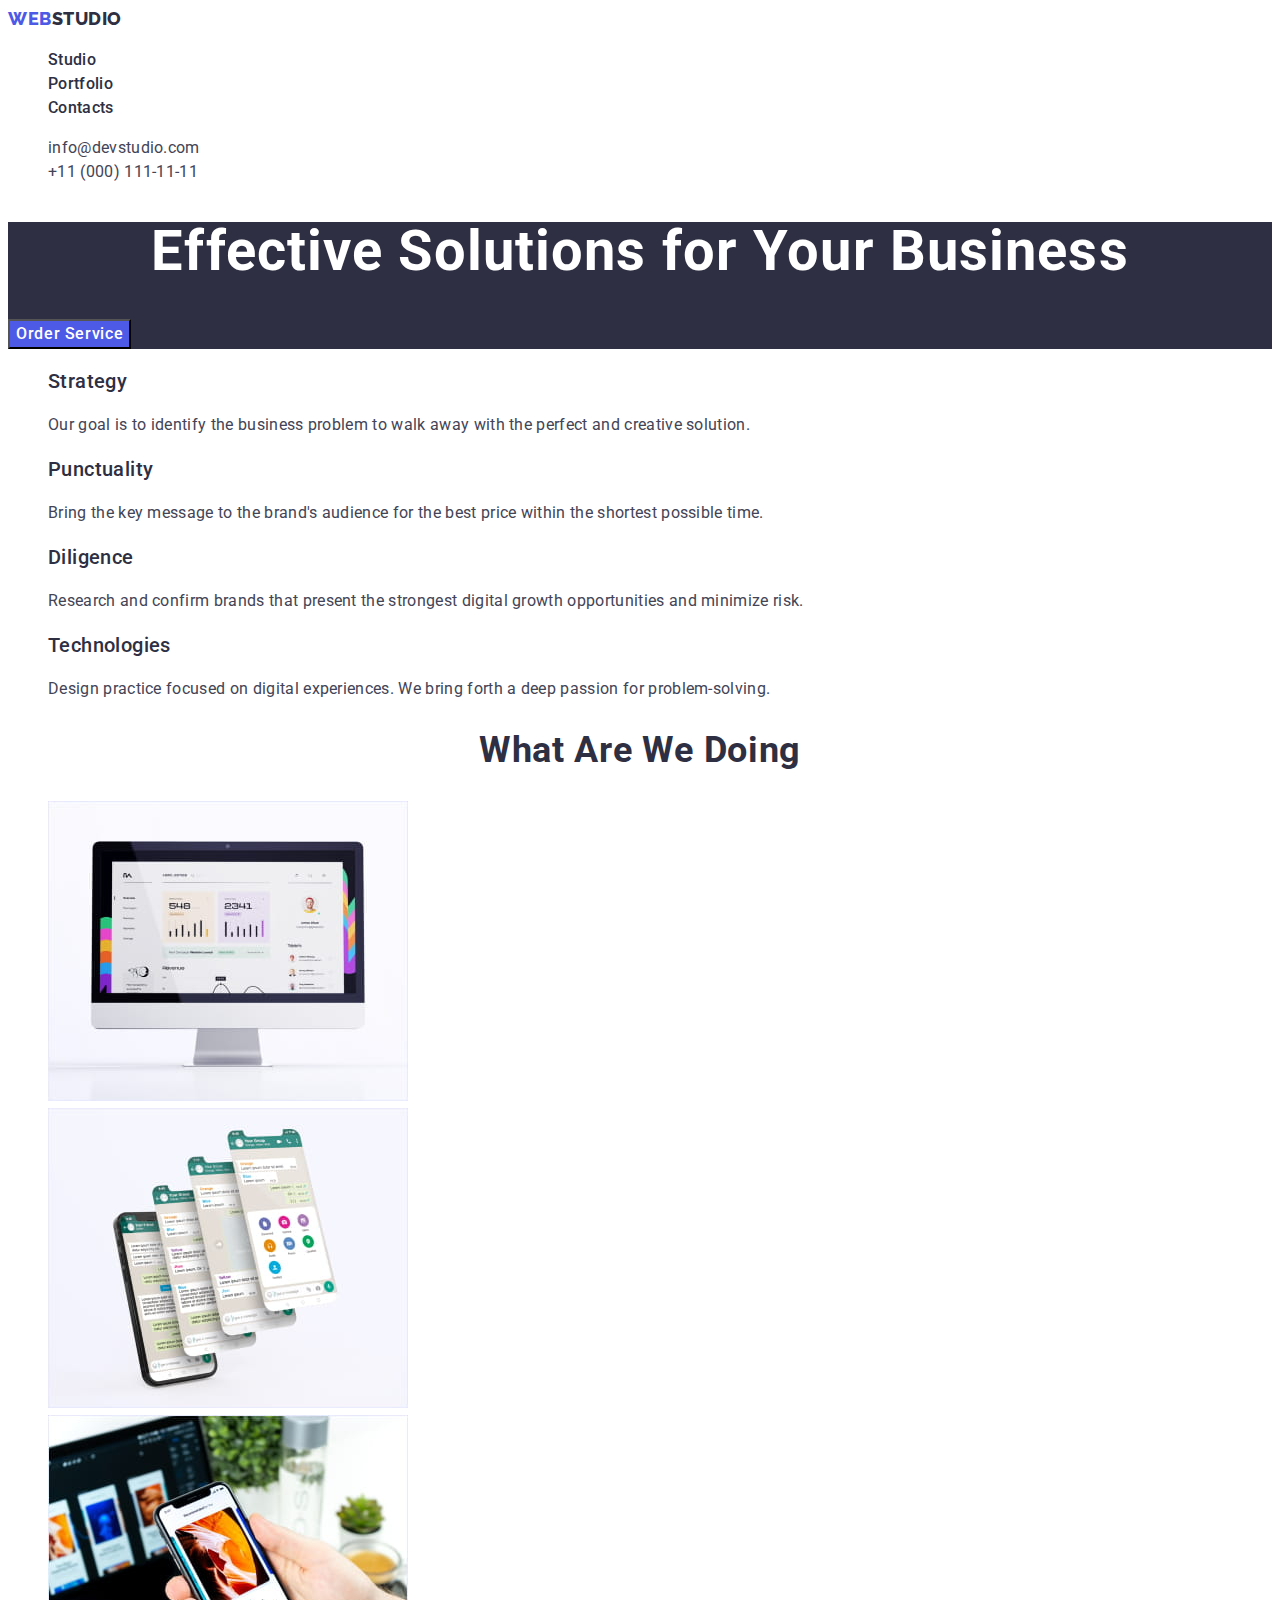
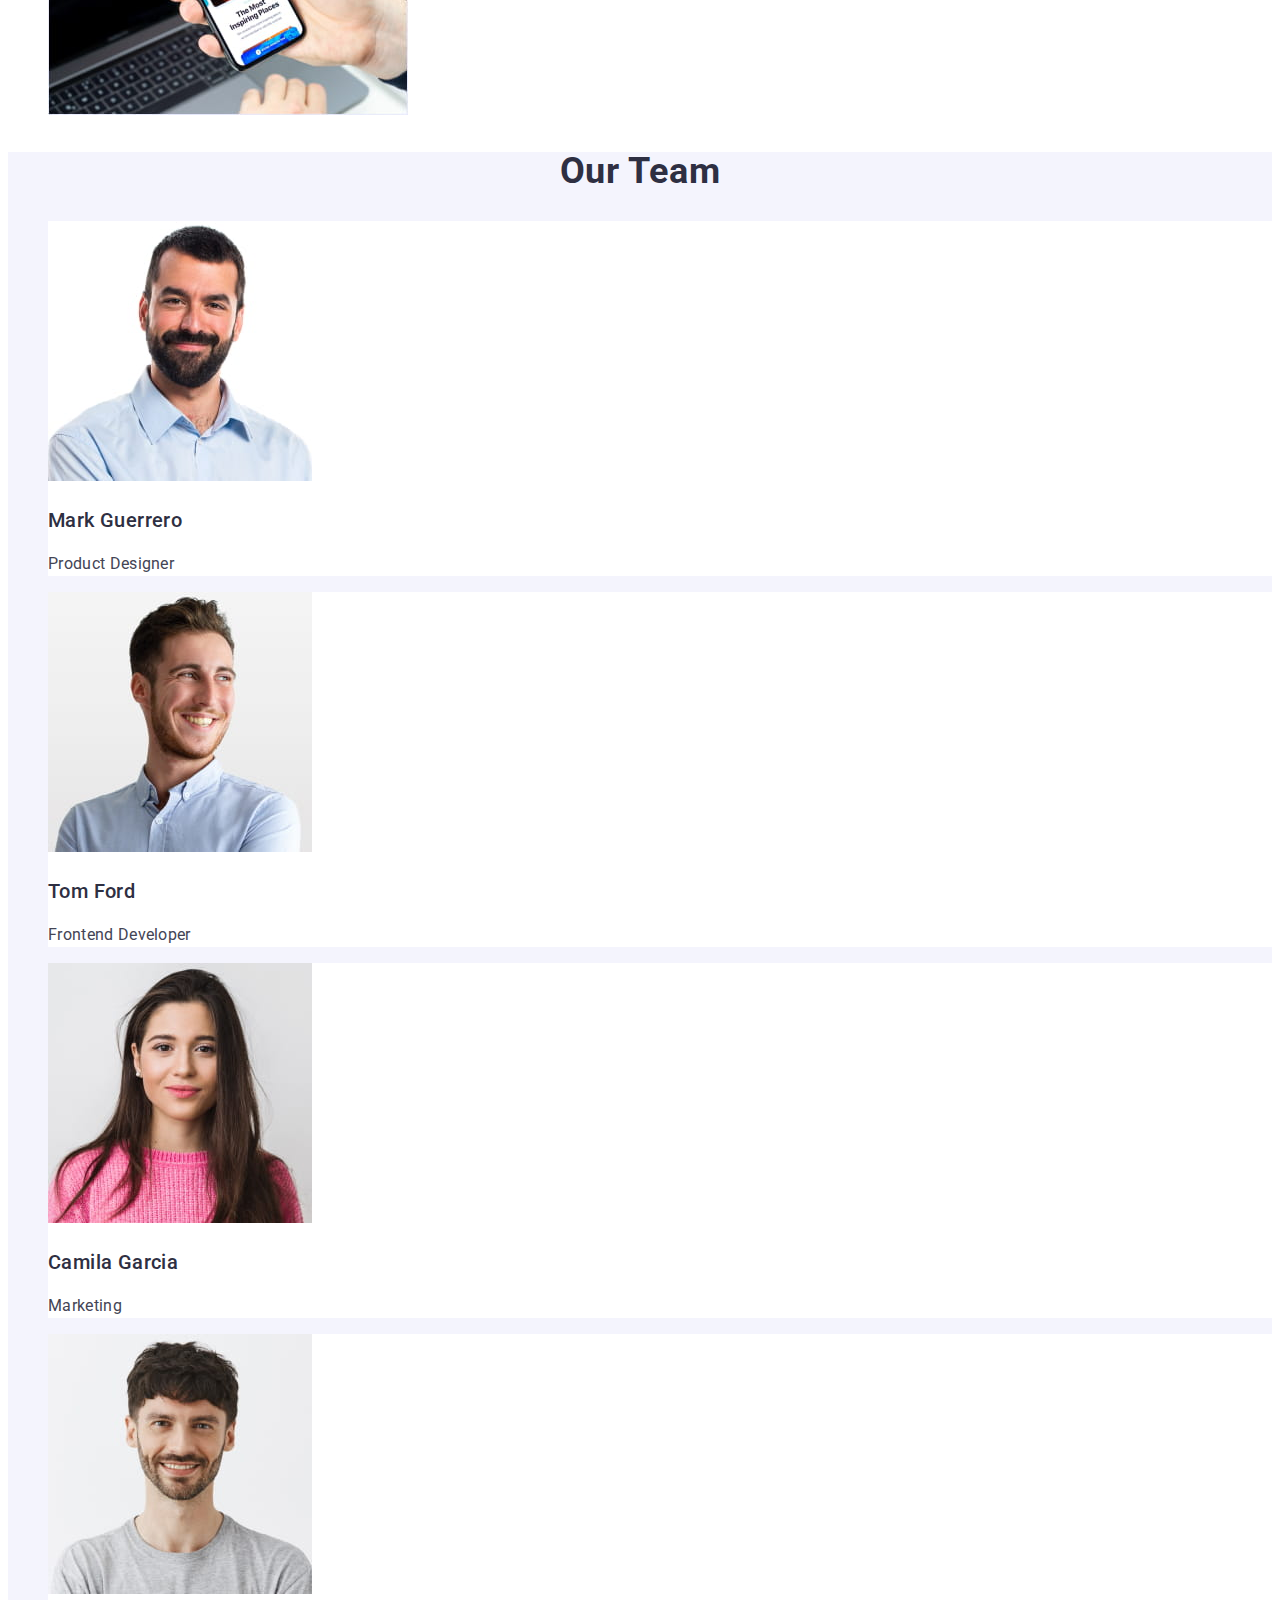
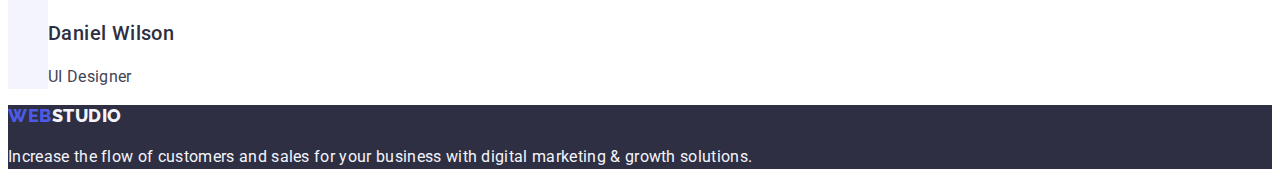
<file: index.html>
<!DOCTYPE html>
<html lang="en">
  <head>
    <meta charset="UTF-8" />
    <meta http-equiv="X-UA-Compatible" content="IE=edge" />
    <meta name="viewport" content="width=device-width, initial-scale=1.0" />
    <title>Studio</title>
    <link rel="preconnect" href="https://fonts.googleapis.com" />
    <link rel="preconnect" href="https://fonts.gstatic.com" crossorigin />
    <link
      href="https://fonts.googleapis.com/css2?family=Raleway:wght@800&family=Roboto:wght@400;500;700;900&display=swap"
      rel="stylesheet"
    />
    <link rel="stylesheet" href="./css/styles.css" />
  </head>
  <body>
    <!-- Header -->
    <header>
      <nav class="header-nav">
        <a href="./index.html" class="header-logo link"
          >Web<span class="header-logo-accent">Studio</span></a
        >
        <ul class="header-nav-list list">
          <li>
            <a href="./index.html" class="header-nav-item link">Studio</a>
          </li>
          <li>
            <a href="./portfolio.html" class="header-nav-item link"
              >Portfolio</a
            >
          </li>
          <li><a href="" class="header-nav-item link">Contacts</a></li>
        </ul>
      </nav>
      <address class="header-contacts">
        <ul class="header-contacts-list list">
          <li>
            <a
              href="mailto:info@devstudio.com"
              class="header-contacts-item link"
              >info@devstudio.com</a
            >
          </li>
          <li>
            <a href="tel:+110001111111" class="header-contacts-item link"
              >+11 (000) 111-11-11</a
            >
          </li>
        </ul>
      </address>
    </header>
    <!-- Main -->
    <main>
      <!-- Hero section -->
      <section class="hero-dark-bg">
        <h1 class="hero-title">Effective Solutions for Your Business</h1>
        <button type="button" class="button hero-btn">Order Service</button>
      </section>
      <!-- Features section -->
      <section class="feature">
        <h2 class="visually-hidden">Features</h2>
        <ul class="list">
          <li>
            <h3 class="feature-subtitle">Strategy</h3>
            <p class="feature-descr">
              Our goal is to identify the business problem to walk away with the
              perfect and creative solution.
            </p>
          </li>
          <li>
            <h3 class="feature-subtitle">Punctuality</h3>
            <p class="feature-descr">
              Bring the key message to the brand's audience for the best price
              within the shortest possible time.
            </p>
          </li>
          <li>
            <h3 class="feature-subtitle">Diligence</h3>
            <p class="feature-descr">
              Research and confirm brands that present the strongest digital
              growth opportunities and minimize risk.
            </p>
          </li>
          <li>
            <h3 class="feature-subtitle">Technologies</h3>
            <p class="feature-text">
              Design practice focused on digital experiences. We bring forth a
              deep passion for problem-solving.
            </p>
          </li>
        </ul>
      </section>
      <!-- Duties section -->
      <section>
        <h2 class="duties-title">What are we doing</h2>
        <ul class="list">
          <li>
            <img
              src="./images/duties-section/monitor.jpg"
              alt="a computer monitor"
              width="360"
              height="300"
            />
          </li>
          <li>
            <img
              src="./images/duties-section/phone.jpg"
              alt="a phone with a lot of tabs"
              width="360"
              height="300"
            />
          </li>
          <li>
            <img
              src="./images/duties-section/handwithaphone.jpg"
              alt="a hand holding a phone"
              width="360"
              height="300"
            />
          </li>
        </ul>
      </section>
      <!-- Team section -->
      <section class="team team-bg">
        <h2 class="team-title">Our Team</h2>
        <ul class="list">
          <li class="team-item-bg">
            <img
              src="./images/team-section/mark_guerrero.jpg"
              alt="a worker"
              width="264"
              height="260"
            />
            <h3 class="team-worker-name">Mark Guerrero</h3>
            <p class="team-worker-role">Product Designer</p>
          </li>
          <li class="team-item-bg">
            <img
              src="./images/team-section/tom_ford.jpg"
              alt="a worker"
              width="264"
              height="260"
            />
            <h3 class="team-worker-name">Tom Ford</h3>
            <p class="team-worker-role">Frontend Developer</p>
          </li>
          <li class="team-item-bg">
            <img
              src="./images/team-section/camila_garcia.jpg"
              alt="a worker"
              width="264"
              height="260"
            />
            <h3 class="team-worker-name">Camila Garcia</h3>
            <p class="team-worker-role">Marketing</p>
          </li>
          <li class="team-item-bg">
            <img
              src="./images/team-section/daniel_wilson.jpg"
              alt="a worker"
              width="264"
              height="260"
            />
            <h3 class="team-worker-name">Daniel Wilson</h3>
            <p class="team-worker-role">UI Designer</p>
          </li>
        </ul>
      </section>
    </main>
    <!-- Footer -->
    <footer class="footer-dark-bg footer">
      <a href="./index.html" class="footer-logo link"
        >Web<span class="footer-logo-accent">Studio</span></a
      >
      <p class="footer-text">
        Increase the flow of customers and sales for your business with digital
        marketing & growth solutions.
      </p>
    </footer>
  </body>
</html>
</file>
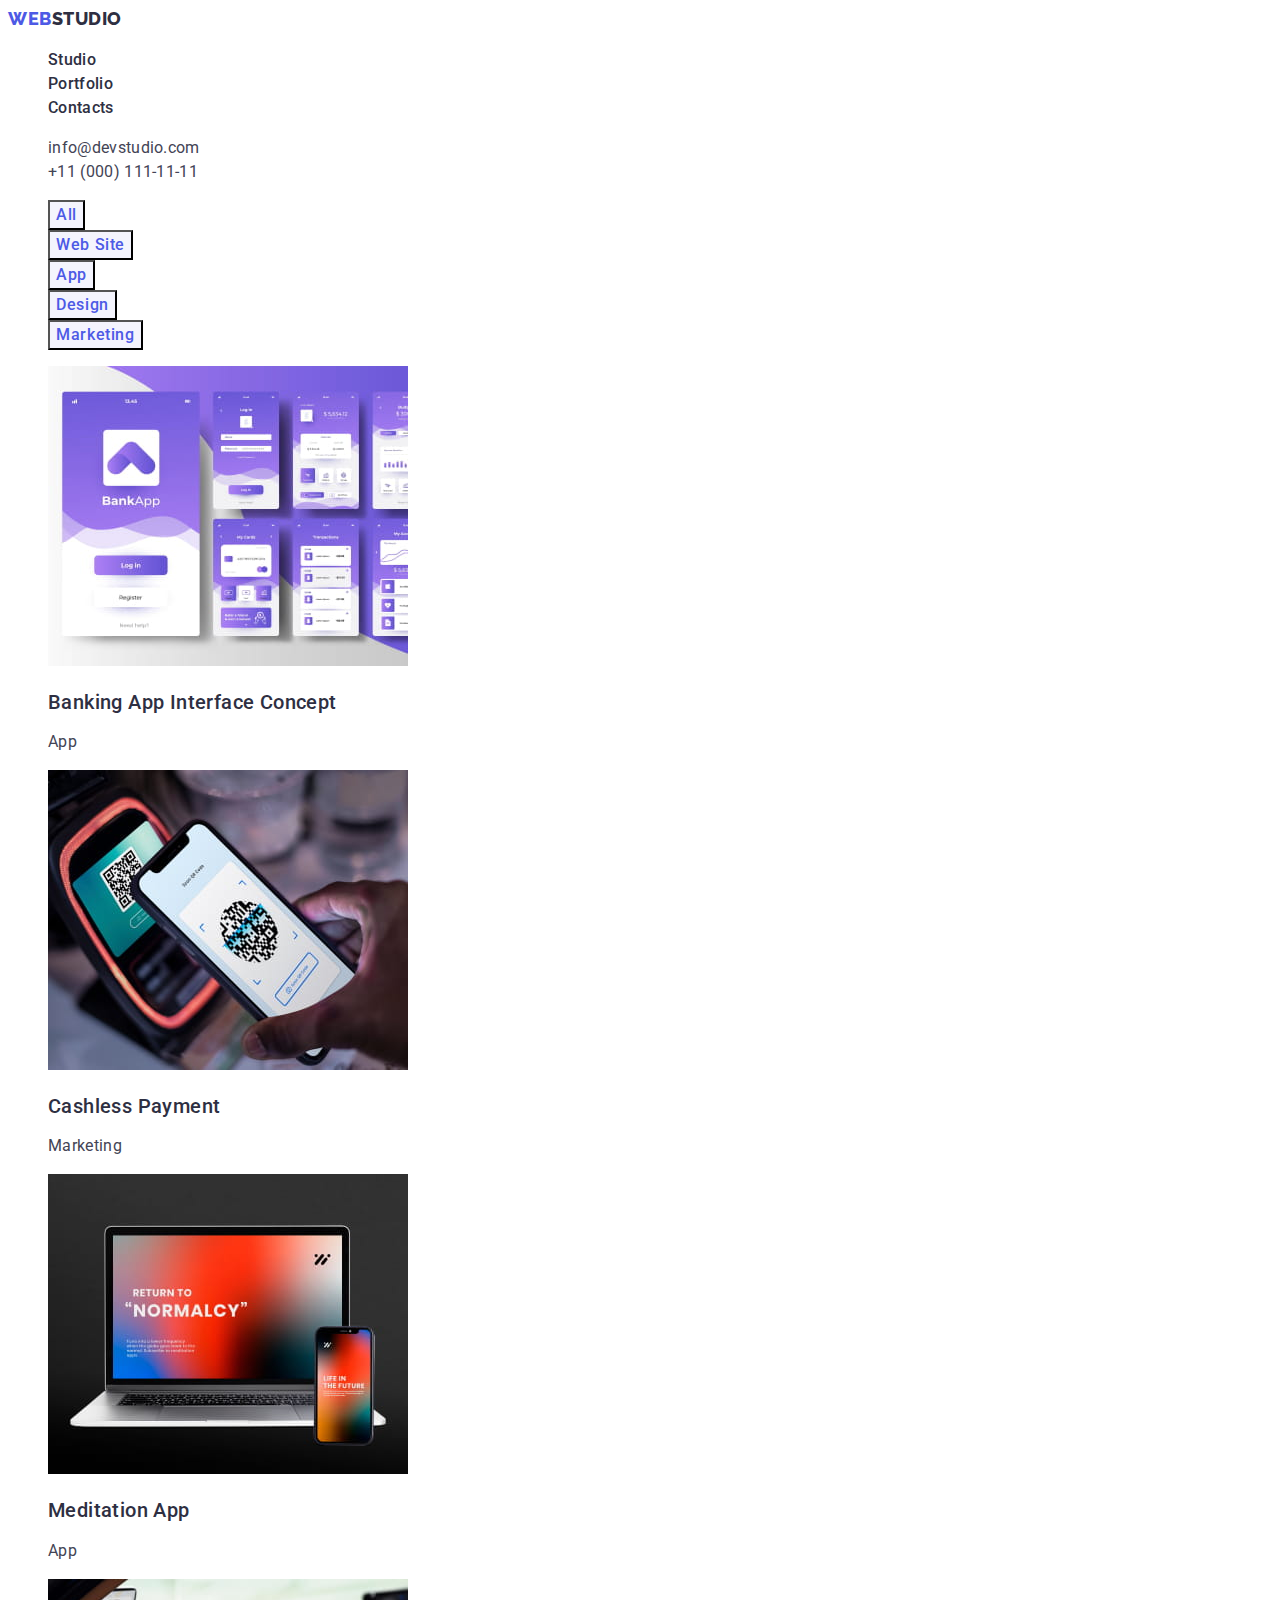
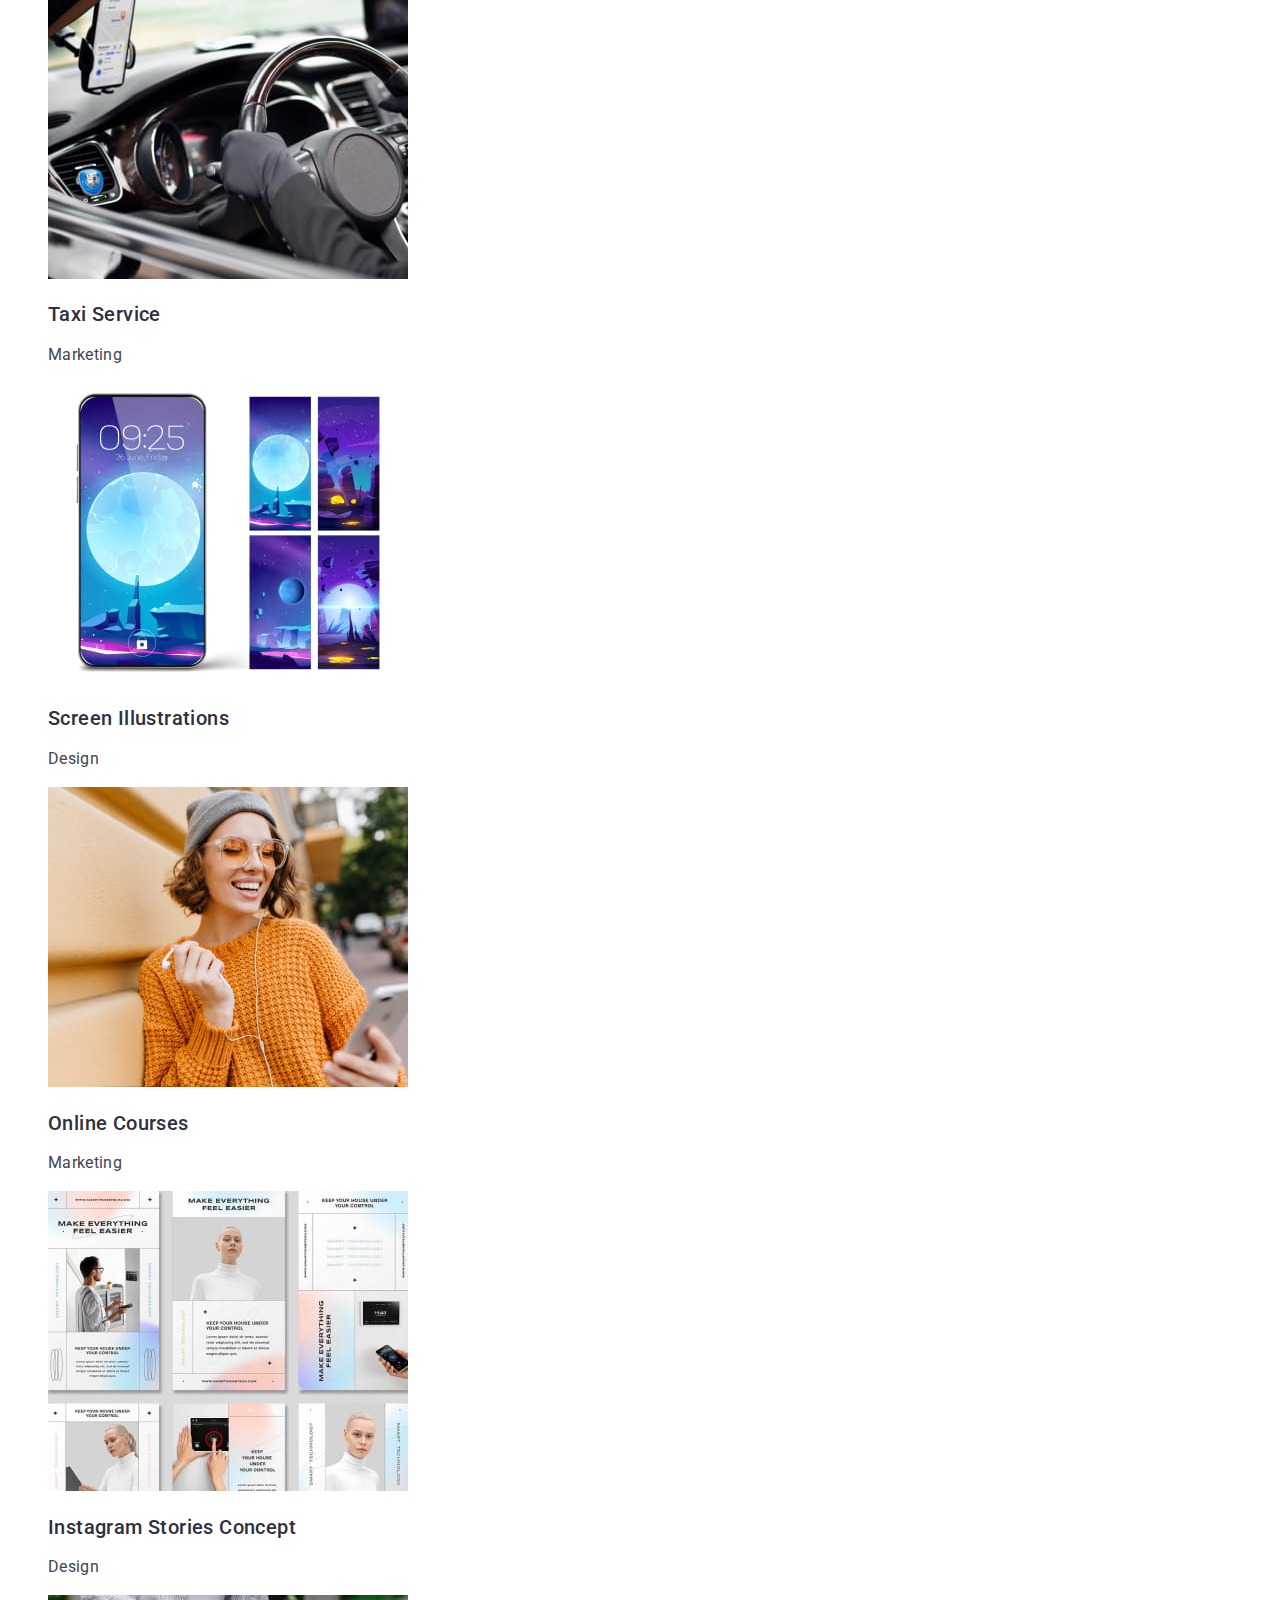
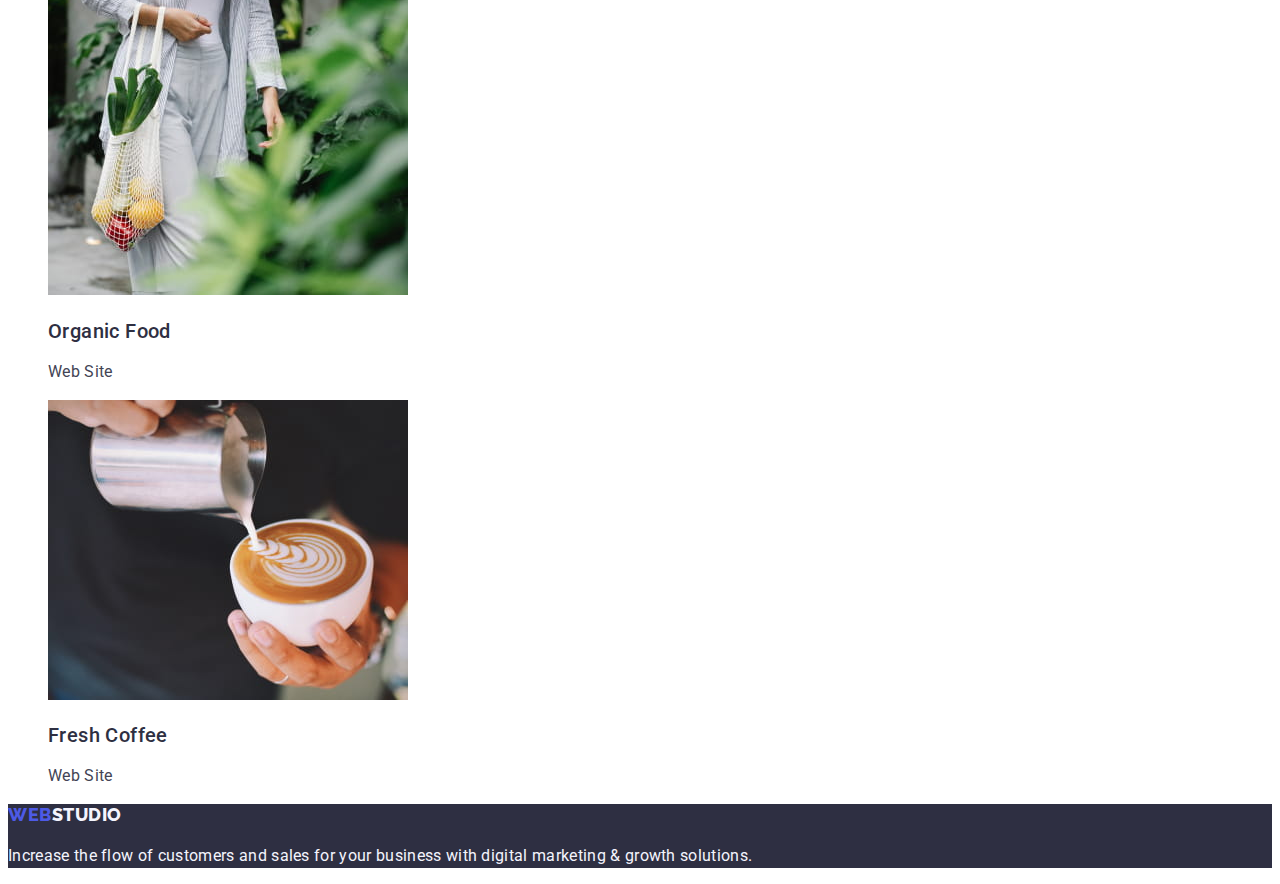
<file: portfolio.html>
<!DOCTYPE html>
<html lang="en">
  <head>
    <meta charset="UTF-8" />
    <meta http-equiv="X-UA-Compatible" content="IE=edge" />
    <meta name="viewport" content="width=device-width, initial-scale=1.0" />
    <title>Portfolio</title>
    <link rel="preconnect" href="https://fonts.googleapis.com" />
    <link rel="preconnect" href="https://fonts.gstatic.com" crossorigin />
    <link
      href="https://fonts.googleapis.com/css2?family=Raleway:wght@800&family=Roboto:wght@400;500;700;900&display=swap"
      rel="stylesheet"
    />
    <link rel="stylesheet" href="./css/styles.css" />
  </head>
  <body>
    <!-- Header -->
    <header>
      <nav class="header-nav">
        <a href="./index.html" class="header-logo link"
          >Web<span class="header-logo-accent">Studio</span></a
        >
        <ul class="header-nav-list list">
          <li>
            <a href="./index.html" class="header-nav-item link">Studio</a>
          </li>
          <li>
            <a href="./portfolio.html" class="header-nav-item link"
              >Portfolio</a
            >
          </li>
          <li><a href="" class="header-nav-item link">Contacts</a></li>
        </ul>
      </nav>
      <address class="header-contacts">
        <ul class="header-contacts-list list">
          <li>
            <a
              href="mailto:info@devstudio.com"
              class="header-contacts-item link"
              >info@devstudio.com</a
            >
          </li>
          <li>
            <a href="tel:+110001111111" class="header-contacts-item link"
              >+11 (000) 111-11-11</a
            >
          </li>
        </ul>
      </address>
    </header>
    <!-- Main -->
    <main>
      <section>
        <h1 class="visually-hidden">Portfolio</h1>
        <ul class="list">
          <li>
            <button type="button" class="button filter-btn">All</button>
          </li>
          <li>
            <button type="button" class="button filter-btn">Web Site</button>
          </li>
          <li>
            <button type="button" class="button filter-btn">App</button>
          </li>
          <li>
            <button type="button" class="button filter-btn">Design</button>
          </li>
          <li>
            <button type="button" class="button filter-btn">Marketing</button>
          </li>
          <!-- Works section -->
        </ul>
        <ul class="list">
          <li>
            <a href="" class="link">
              <img
                src="./images/portfolio-page/banking.jpg"
                alt="a variety of the baking app interface's designs"
                width="360"
                height="300"
              />
              <h2 class="works-subtitle">Banking App Interface Concept</h2>
              <p class="works-descr">App</p></a
            >
          </li>
          <li>
            <a href="" class="link">
              <img
                src="./images/portfolio-page/payment.jpg"
                alt=" a person doing a cashless payment"
                width="360"
                height="300"
              />
              <h2 class="works-subtitle">Cashless Payment</h2>
              <p class="works-descr">Marketing</p></a
            >
          </li>
          <li>
            <a href="" class="link">
              <img
                src="./images/portfolio-page/meditation.jpg"
                alt="a laptop and a phone with the meditation app opened"
                width="360"
                height="300"
              />
              <h2 class="works-subtitle">Meditation App</h2>
              <p class="works-descr">App</p></a
            >
          </li>
          <li>
            <a href="" class="link">
              <img
                src="./images/portfolio-page/taxi.jpg"
                alt="a person driving a car"
                width="360"
                height="300"
              />
              <h2 class="works-subtitle">Taxi Service</h2>
              <p class="works-descr">Marketing</p></a
            >
          </li>
          <li>
            <a href="" class="link">
              <img
                src="./images/portfolio-page/illustation.jpg"
                alt="a phone and several screen Illustrations"
                width="360"
                height="300"
              />
              <h2 class="works-subtitle">Screen Illustrations</h2>
              <p class="works-descr">Design</p></a
            >
          </li>
          <li>
            <a href="" class="link">
              <img
                src="./images/portfolio-page/courses.jpg"
                alt="a girl holding a phone and looking at its screen"
                width="360"
                height="300"
              />
              <h2 class="works-subtitle">Online Courses</h2>
              <p class="works-descr">Marketing</p></a
            >
          </li>
          <li>
            <a href="" class="link">
              <img
                src="./images/portfolio-page/instastories.jpg"
                alt="several designed pages"
                width="360"
                height="300"
              />
              <h2 class="works-subtitle">Instagram Stories Concept</h2>
              <p class="works-descr">Design</p></a
            >
          </li>
          <li>
            <a href="" class="link">
              <img
                src="./images/portfolio-page/food.jpg"
                alt="a person holding a bag with food"
                width="360"
                height="300"
              />
              <h2 class="works-subtitle">Organic Food</h2>
              <p class="works-descr">Web Site</p></a
            >
          </li>
          <li>
            <a href="" class="link">
              <img
                src="./images/portfolio-page/coffee.jpg"
                alt="a hand holding a cup of coffee"
                width="360"
                height="300"
              />
              <h2 class="works-subtitle">Fresh Coffee</h2>
              <p class="works-descr">Web Site</p></a
            >
          </li>
        </ul>
      </section>
    </main>
    <!-- Footer -->
    <footer class="footer-dark-bg footer">
      <a href="./index.html" class="footer-logo link"
        >Web<span class="footer-logo-accent">Studio</span></a
      >
      <p class="footer-text">
        Increase the flow of customers and sales for your business with digital
        marketing & growth solutions.
      </p>
    </footer>
  </body>
</html>
</file>
<file: css/styles.css>
:root {
  --primary-bg-color: #ffffff;
  --secondary-bg-color: #2e2f42;
  --tertiary-bg-color: #f4f4fd;
  --primary-text-color: #434455;
  --secondary-text-color: #2e2f42;
  --accent-color: #4d5ae5;
  --secondary-accent-color: #404bbf;
}

body {
  background-color: var(--primary-bg-color);
  color: var(--primary-text-color);
  font-family: Roboto, sans-serif;
  font-size: 16px;
  line-height: 1.5;
  letter-spacing: 0.02em;
}

.list {
  list-style: none;
}

.link {
  text-decoration: none;
}

.button {
  font-family: Roboto, sans-serif;
  cursor: pointer;
}

.visually-hidden {
  position: absolute;
  width: 1px;
  height: 1px;
  margin: -1px;
  border: 0;
  padding: 0;

  white-space: nowrap;
  clip-path: inset(100%);
  clip: rect(0 0 0 0);
  overflow: hidden;
}

/* Header */

/* Logo */
.header-logo {
  color: #4d5ae5;
  font-family: Raleway, sans-serif;
  font-weight: 800;
  font-size: 18px;
  line-height: 1.17;
  letter-spacing: 0.03em;
  text-transform: uppercase;
}

.header-logo-accent {
  color: var(--secondary-text-color);
}

.header-nav-item {
  color: var(--secondary-text-color);
  font-weight: 500;
  font-size: 16px;
  line-height: 1.5;
}

/* .current { */
/* color: var(--accent-color); */
/* } */

.header-nav-item:hover,
.header-nav-item:focus {
  color: #404bbf;
}

.header-contacts {
  font-style: normal;
}

.header-contacts-item {
  color: var(--primary-text-color);
  font-size: 16px;
  line-height: 1.5;
}

.header-contacts-item:hover,
.header-contacts-item:focus {
  color: #404bbf;
}

/* Main */

/* Hero section*/
.hero-dark-bg {
  background-color: var(--secondary-bg-color);
}

.hero-title {
  color: #ffffff;
  font-weight: 700;
  font-size: 56px;
  line-height: 1.07;
  letter-spacing: 0.02em;
  text-align: center;
}

.hero-btn {
  background-color: var(--accent-color);
  color: #ffffff;
  font-weight: 500;
  font-size: 16px;
  line-height: 1.5;
  letter-spacing: 0.04em;
}

.hero-btn:hover,
.hero-btn:focus,
.hero-btn:active {
  background-color: var(--secondary-accent-color);
}

/* Features section */
.feature-subtitle {
  color: #2e2f42;
  font-weight: 500;
  font-size: 20px;
  line-height: 1.2;
  letter-spacing: 0.02em;
}

/* Duties section */
.duties-title,
.team-title {
  color: var(--secondary-text-color);
  font-weight: 700;
  font-size: 36px;
  line-height: 1.11;
  letter-spacing: 0.02em;
  text-align: center;
  text-transform: capitalize;
}

/* Team section */
.team-bg {
  background-color: #f4f4fd;
}

.team-item-bg {
  background-color: #ffffff;
}

.team-worker-name {
  color: var(--secondary-text-color);
  font-weight: 500;
  font-size: 20px;
  line-height: 1.2;
  letter-spacing: 0.02em;
}

.team-worker-role {
  font-size: 16px;
}

/* Footer */

.footer-dark-bg {
  background-color: var(--secondary-bg-color);
}

/* Logo */
.footer-logo {
  color: #4d5ae5;
  font-family: Raleway, sans-serif;
  font-weight: 800;
  font-size: 18px;
  line-height: 1.17;
  letter-spacing: 0.03em;
  text-transform: uppercase;
}

.footer-logo-accent {
  color: #f4f4fd;
}

.footer-text {
  color: #f4f4fd;
}

/* Portfolio-page */

.filter-btn {
  background-color: var(--tertiary-bg-color);
  color: var(--accent-color);
  font-size: 16px;
  line-height: 1.5;
  font-weight: 500;
  text-align: center;
  letter-spacing: 0.04em;
}
.filter-btn:hover,
.filter-btn:focus,
.filter-btn:active {
  background-color: var(--secondary-accent-color);
  color: #ffffff;
}

/* Works section */
.works-subtitle {
  color: var(--secondary-text-color);
  font-weight: 500;
  font-size: 20px;
  line-height: 1.2;
  letter-spacing: 0.02em;
}

.works-descr {
  color: #434455;
}
</file>
